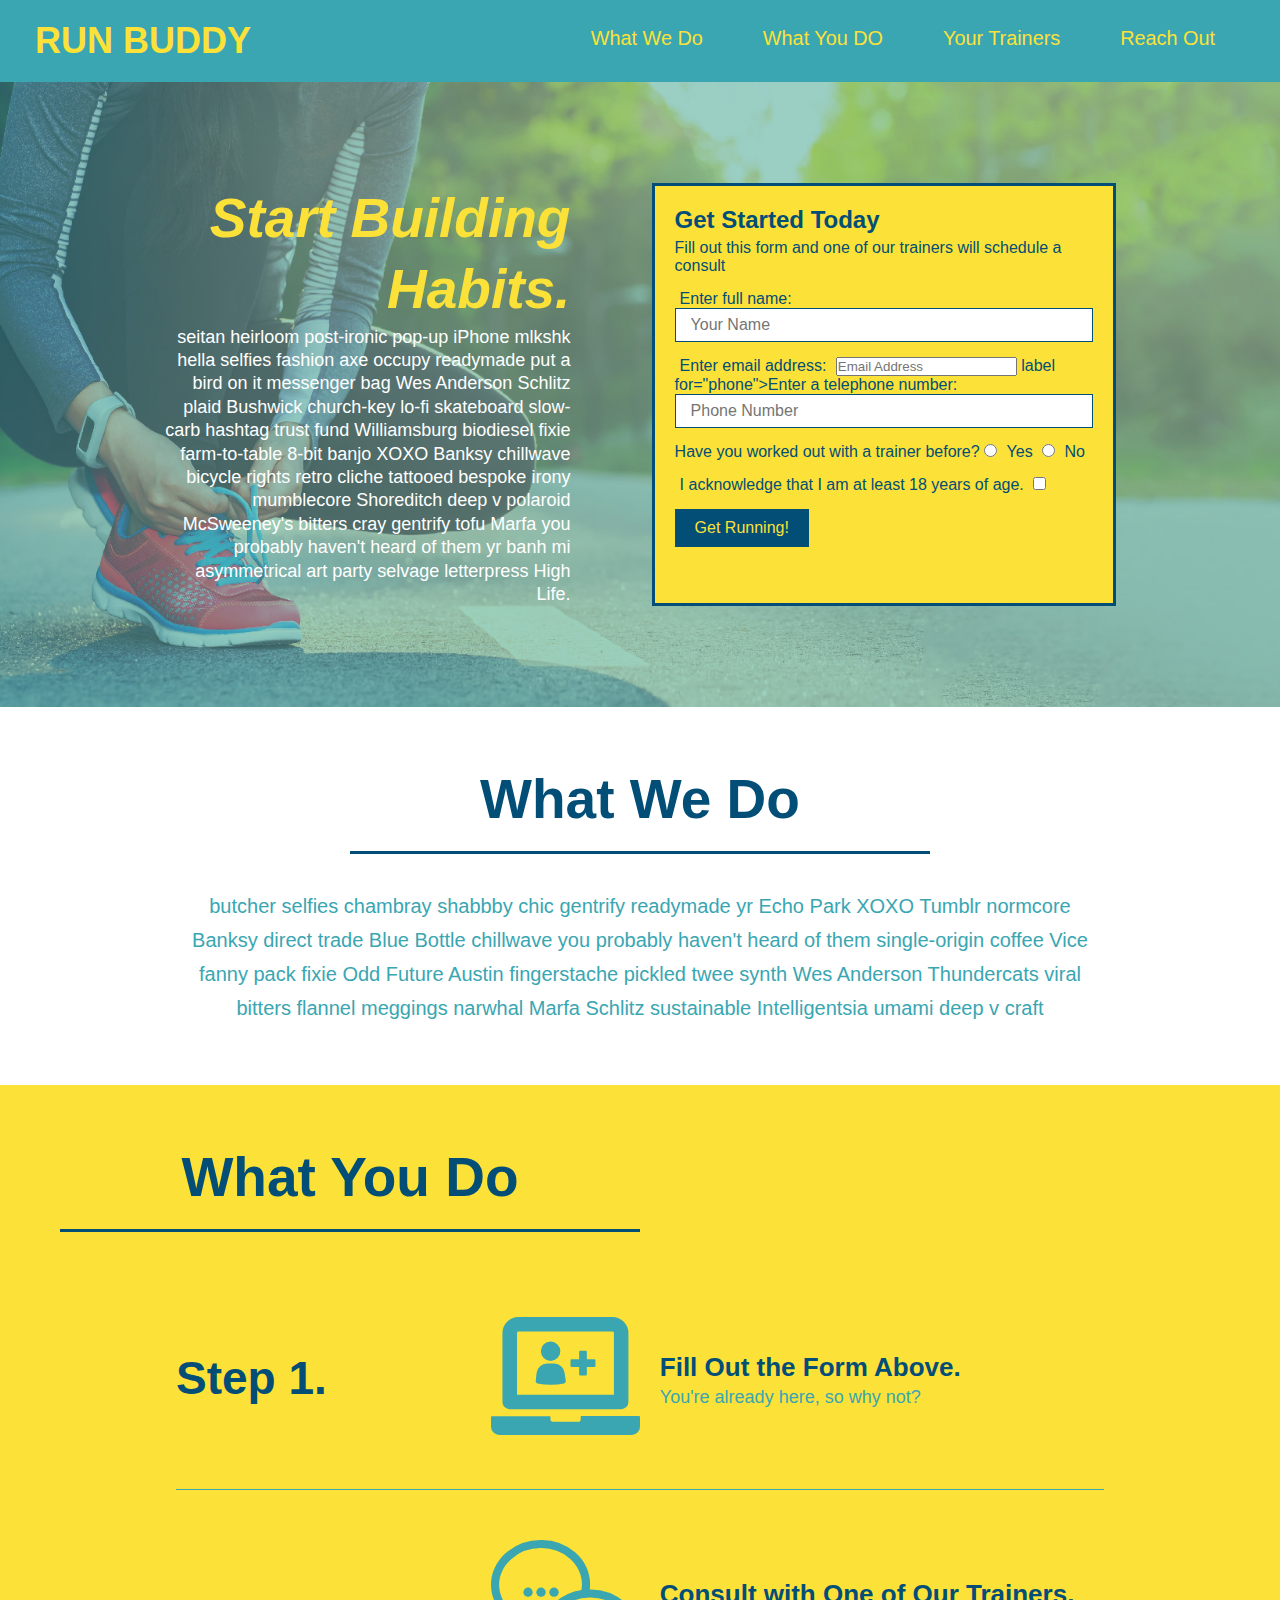
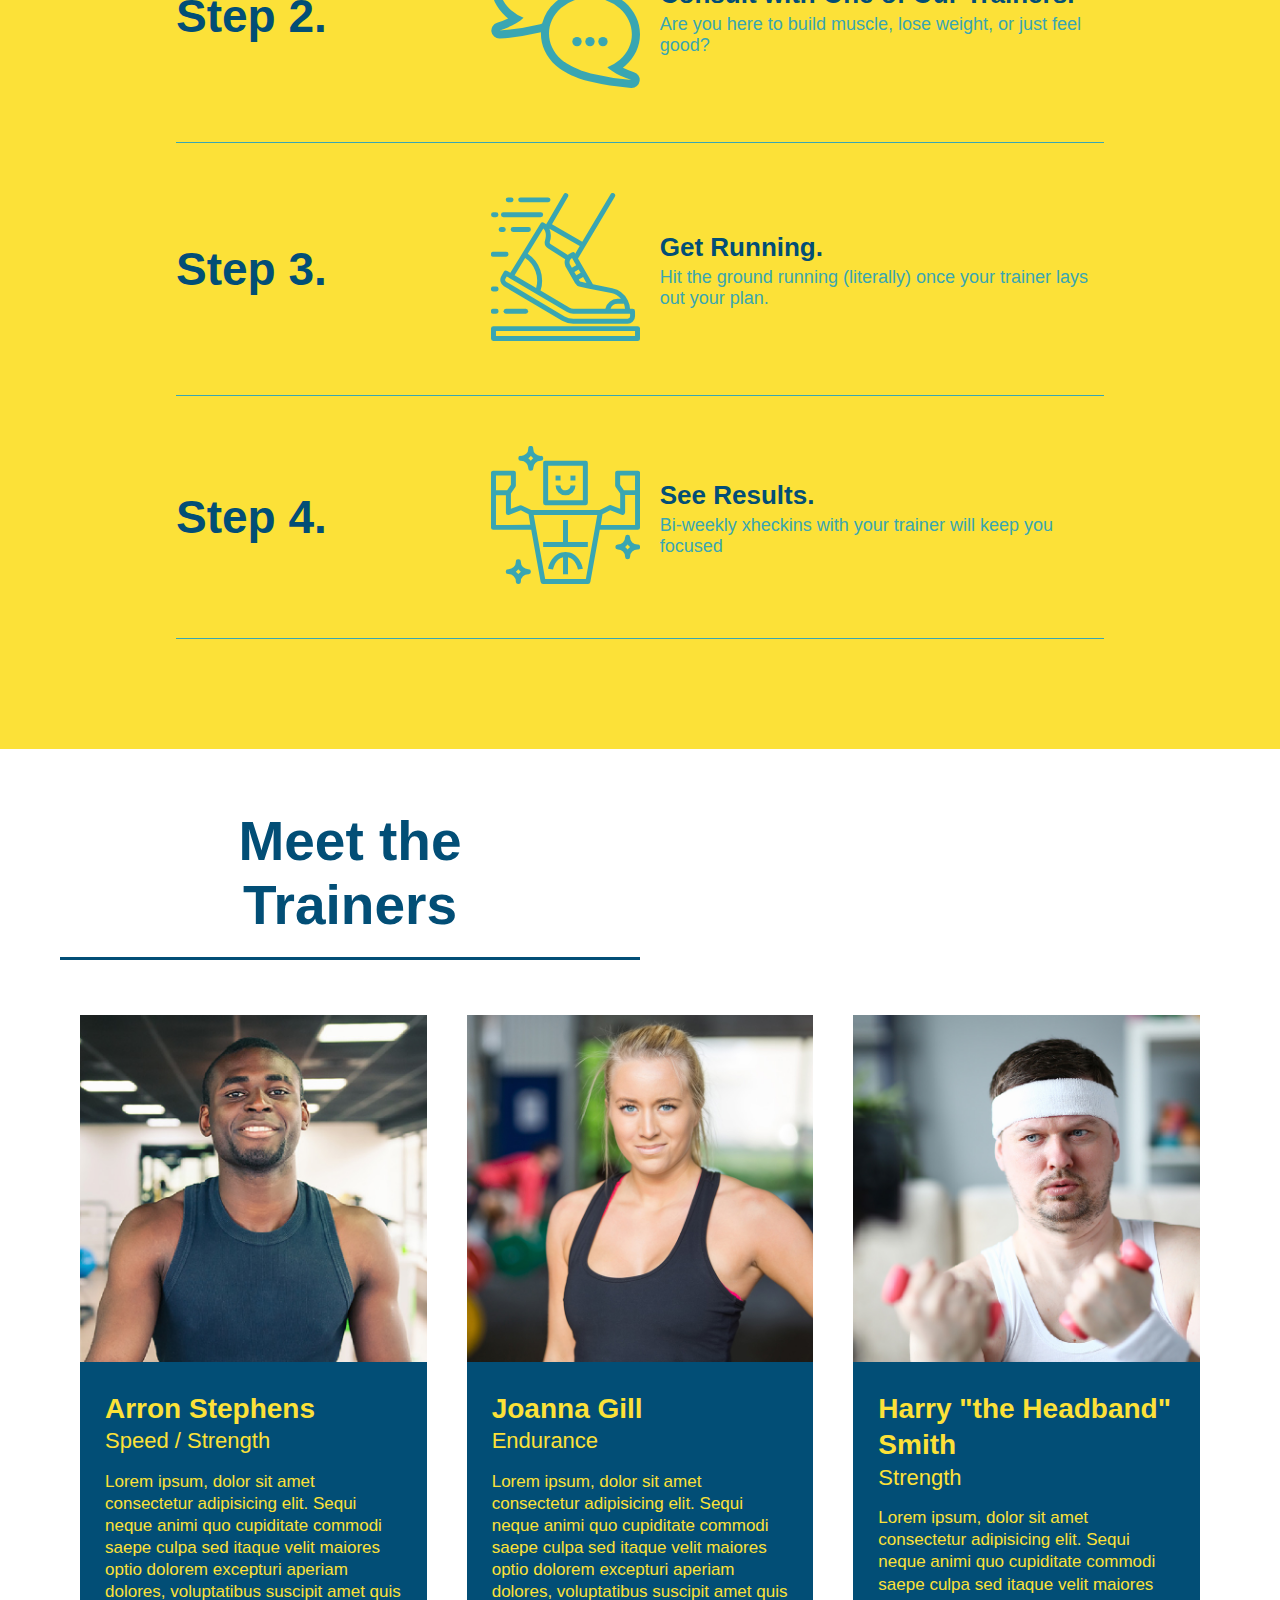
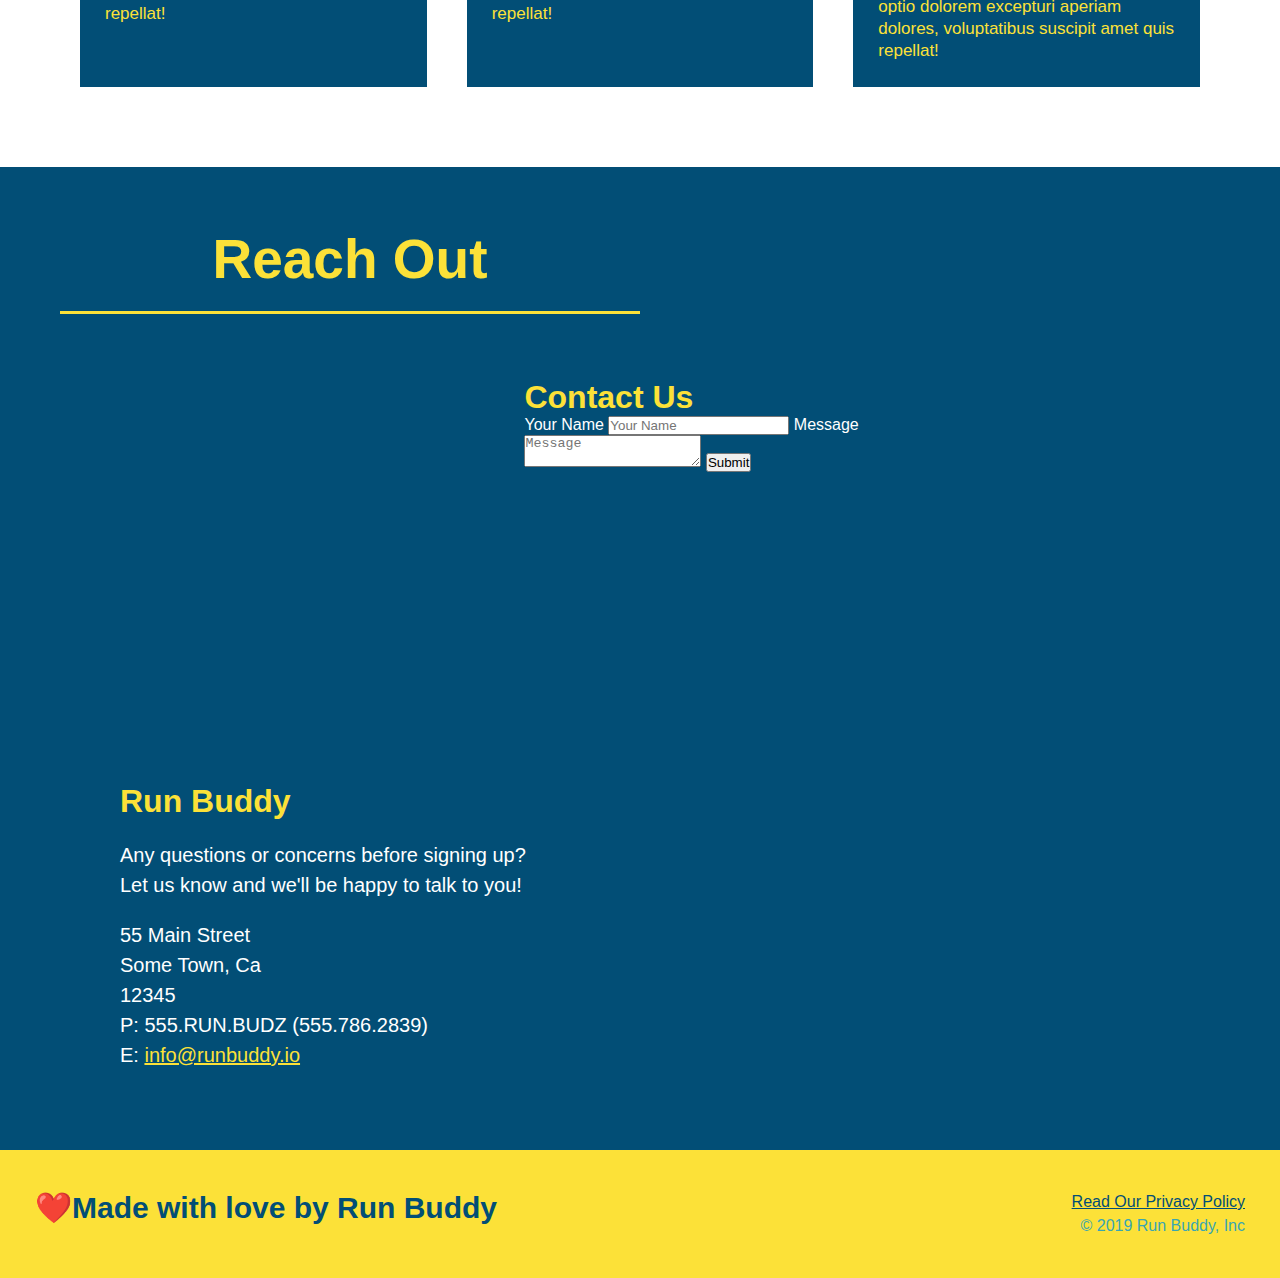
<file: index.html>
<!DOCTYPE html>
<html lang="en">
    <head>
        <meta charset="UTF-8"/>
        <title>Run Buddy</title>
        <link rel="stylesheet" href="./assets/css/style.css" />
    </head>

    <body>
        <header>
        <!--navigation -->
          <h1>
             <a href="/">RUN BUDDY
              </a>
           </h1>
        <nav>
    <!--Unordered list element-->
    <ul>
        <!--List item element-->
        <li>
            <!--Anchor element-->
            <a href="#what-we-do">What We Do</a>
        </li>
        <li>
            <a href="#what-you-do">What You DO</a>
        </li>
        <li>
            <a href="#your-trainer">Your Trainers</a>
        </li>
        <li>
            <a href="#reach-out">Reach Out</a>
        </li>
    </ul>
        </nav>
    </header>
        <!--hero/jumbotron -->
        <section class="hero">
            <div class="hero-cta">
                <h2>Start Building Habits.</h2>
                <p>
                  seitan heirloom post-ironic pop-up iPhone mlkshk hella selfies fashion axe occupy readymade put a bird on it messenger bag Wes Anderson Schlitz plaid Bushwick church-key lo-fi skateboard slow-carb hashtag trust fund Williamsburg biodiesel fixie farm-to-table 8-bit banjo XOXO Banksy chillwave bicycle rights retro cliche tattooed bespoke irony mumblecore Shoreditch deep v polaroid McSweeney's bitters cray gentrify tofu Marfa you probably haven't heard of them yr banh mi asymmetrical art party selvage letterpress High Life.
                </p>
              </div>
            <div class="hero-form">
                <h3>Get Started Today</h3>
                <p>Fill out this form and one of our trainers will schedule a consult</p>
            <!--Add form element-->
            <form>
                <label for="name"> Enter full name:</label>
                <input type="text" placeholder="Your Name" name="name" id="name" class="form-input"/>
                <label for="email">Enter email address:</label>
                <input type="text" placeholder="Email Address" name="email" id="email" class="form"/>
                 label for="phone">Enter a telephone number:</label>
                <input type="text" placeholder="Phone Number" name="phone" id="phone" class="form-input"/>
                <p>
                    Have you worked out with a trainer before?
                    <input type="radio" name="trainer-confirm" id="trainer-yes" />
                    <label for="trainer-yes">Yes</label>
                    <input type="radio" name="trainer-confirm" id="trainer-no" />
                    <label for="trainer-no">No</label>
                </p>
                <p>
                    <label for="checkbox">
                     I acknowledge that I am at least 18 years of age.
                    </label>
                    <input type="checkbox" name="age-confirm" id="checkbox"/>
                </p>
                <button type="submit">
                    Get Running!
                </button>
            </form>    
            </div>
        </section>
        <!--end hero-->

        <!--"what we do"section-->
        <section id="what-we-do" class="intro"> 
          <div class="flex-row">
            <h2 class="section-title primary-border">
                What We Do
            </h2>
          </div>
          <div class="flex-row" > 
            <p>
                butcher selfies chambray shabbby chic gentrify readymade yr Echo Park XOXO Tumblr normcore Banksy direct trade Blue Bottle chillwave you probably haven't heard of them single-origin coffee Vice fanny pack fixie Odd Future Austin fingerstache pickled twee synth Wes Anderson Thundercats viral bitters flannel meggings narwhal Marfa Schlitz sustainable Intelligentsia umami deep v craft
            </p>
            </div>
        </section>

        <!--"what you do"section-->
        <section id="what-you-do" class="steps">
            <h2 class="section-title secondary-border">What You Do</h2>
            <div>
                <!-- insert this img element -->
            <div class="step">
                <h3>Step 1.</h3>
               <div class="step-img">
                 <img src="./assets/images/step-1.svg" alt="" />
              </div>
              <div class="step-text">
                <h4><span>Fill Out the Form Above.</span></h4>
                <p>You're already here, so why not?</p>
              </div>
            </div>
           </div>

            <div>
                <div class="step">
                    <h3>Step 2.</h3>
                   <div class="step-img">
                <img src="./assets/images/step-2.svg" alt="" />
                    </div> 
                    <div class="step-text"> 
                   <h4><span>Consult with One of Our Trainers.</span></h4>
                <p>Are you here to build muscle, lose weight, or just feel good?</p>
                    </div>
                </div>
            </div>

            <div>
                <div class="step">
                    <h3>Step 3.</h3>
                    <div class="step-img">
                <img src="./assets/images/step-3.svg" alt="" />
                    </div>
                    <div class="step-text">
                <h4><span>Get Running.</span></h4>
                <p>Hit the ground running (literally) once your trainer lays out your plan.</p>
                    </div>
                </div>
            </div>
        
            <div>
                <div class="step">
                    <h3>Step 4.</h3>
                    <div class="step-img">
                <img src="./assets/images/step-4.svg" alt="" />
                    </div>
                    <div class="step-text">
                <h4><span>See Results.</span></h4>
                <p>Bi-weekly xheckins with your trainer will keep you focused</p>
                    </div>
                </div>
            </div>
        </section>

        <!--"meet the trainers"section-->
        <section id="your-trainers">
            <h2 class="section-title primary-border">
                Meet the Trainers
            </h2>
        <div class="trainers">
            <article class="trainer">
                <img src="./assets/images/trainer-1.jpg" alt="Arron Stephens in his workout clothes, ready to pump iron" />
                <div class="trainer-bio ">
                  <h3 class="trainer-name">Arron Stephens</h3>
                  <h4 class="trainer-role">Speed / Strength</h4>
                  <p>
                    Lorem ipsum, dolor sit amet consectetur adipisicing elit. Sequi neque animi quo cupiditate commodi saepe culpa sed
                    itaque velit maiores optio dolorem excepturi aperiam dolores, voluptatibus suscipit amet quis repellat!
                  </p>
                </div>
              </article>  

        <!-- second trainer bio -->
              <article class="trainer">
                <img src="./assets/images/trainer-2.jpg" alt="Joanna Gill cooling off after a workout" />
                 <div class="trainer-bio">
                   <h3 class="trainer-name">Joanna Gill</h3>
                   <h4 class="trainer-role">Endurance</h4>
                    <p>
                       Lorem ipsum, dolor sit amet consectetur adipisicing elit. Sequi neque animi quo cupiditate commodi saepe culpa sed
                        itaque velit maiores optio dolorem excepturi aperiam dolores, voluptatibus suscipit amet quis repellat!
                    </p>
                </div>
              </article>  
        <!-- third trainer bio -->
              <article class="trainer">
                <img src="./assets/images/trainer-3.jpg" alt="Harry Smith wearing a headband and lifting comically small pink weights" />
                <div class="trainer-bio">
                  <h3 class="trainer-name">Harry "the Headband" Smith</h3>
                  <h4 class="trainer-role">Strength</h4>
                  <p>
                     Lorem ipsum, dolor sit amet consectetur adipisicing elit. Sequi neque animi quo cupiditate commodi saepe culpa sed
                     itaque velit maiores optio dolorem excepturi aperiam dolores, voluptatibus suscipit amet quis repellat!
                 </p>
               </div>
              </article>
        </div>
        </section>

        <!--"reach out"section-->
        <section id="reach-out" class="contact">
          <h2 class="section-title secondary-border">Reach Out</h2>
            <div class="contact-info">
                <iframe src="https://www.google.com/maps/embed?pb=!1m18!1m12!1m3!1d3147.1079747227936!2d-120.42364418397035!3d37.92790791110593!2m3!1f0!2f0!3f0!3m2!1i1024!2i768!4f13.1!3m3!1m2!1s0x8090c49129b6ac57%3A0xb56c7eb95a2cd8bd!2sMain%20St%2C%20California%2095327!5e0!3m2!1sen!2sus!4v1616426329495!5m2!1sen!2sus" 
                style="border:0;" 
                allowfullscreen="" 
                loading="lazy">
                </iframe>
                <div class="contact-form">
                    <h3>Contact Us</h3>
                    <form>
                       <label for="contact-name">Your Name</label>
                       <input type="text" id="contact-name" placeholder="Your Name" />
                  
                       <label for="contact-message">Message</label>
                       <textarea id="contact-message" placeholder="Message"></textarea>
                  
                       <button type="submit">Submit</button>
                      </form>
                  </div>
              <div>
                <h3>Run Buddy</h3>
                <p>
                  Any questions or concerns before signing up?
                  <br />
                  Let us know and we'll be happy to talk to you!
                </p>
                <address>
                    55 Main Street <br/>
                    Some Town, Ca <br/>
                    12345<br />
                    P: 555.RUN.BUDZ (555.786.2839)<br/>
                    E: <a href="mailto:info@runbuddy.io">info@runbuddy.io</a>
                  </address>
              </div>
            </div>
        </section>
        <!--footer-->
        <footer>
            <h2>❤️Made with love by Run Buddy</h2>
        <div>
            <a href="./rivacy-policy.html">Read Our Privacy Policy</a><br />
            &copy; 2019 Run Buddy, Inc
        </div>       
        </footer>
    </body>
</html>
</file>
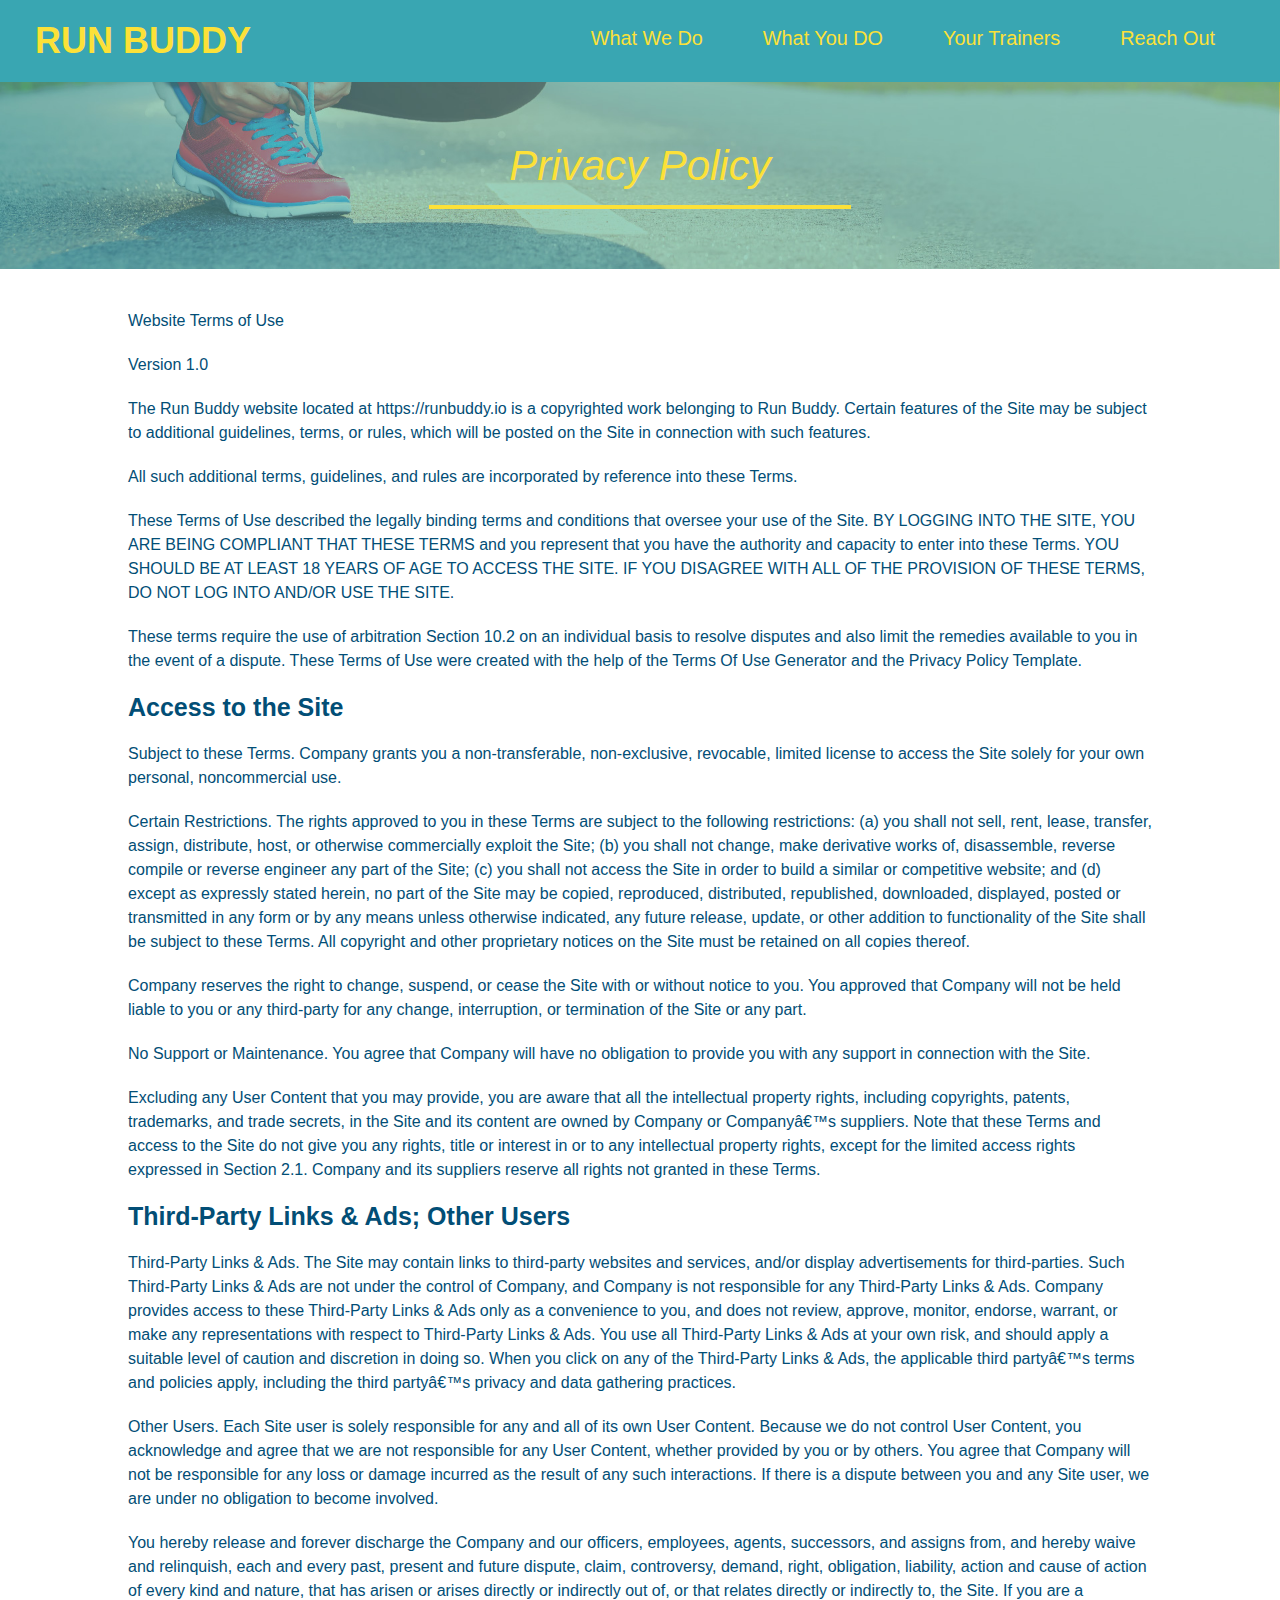
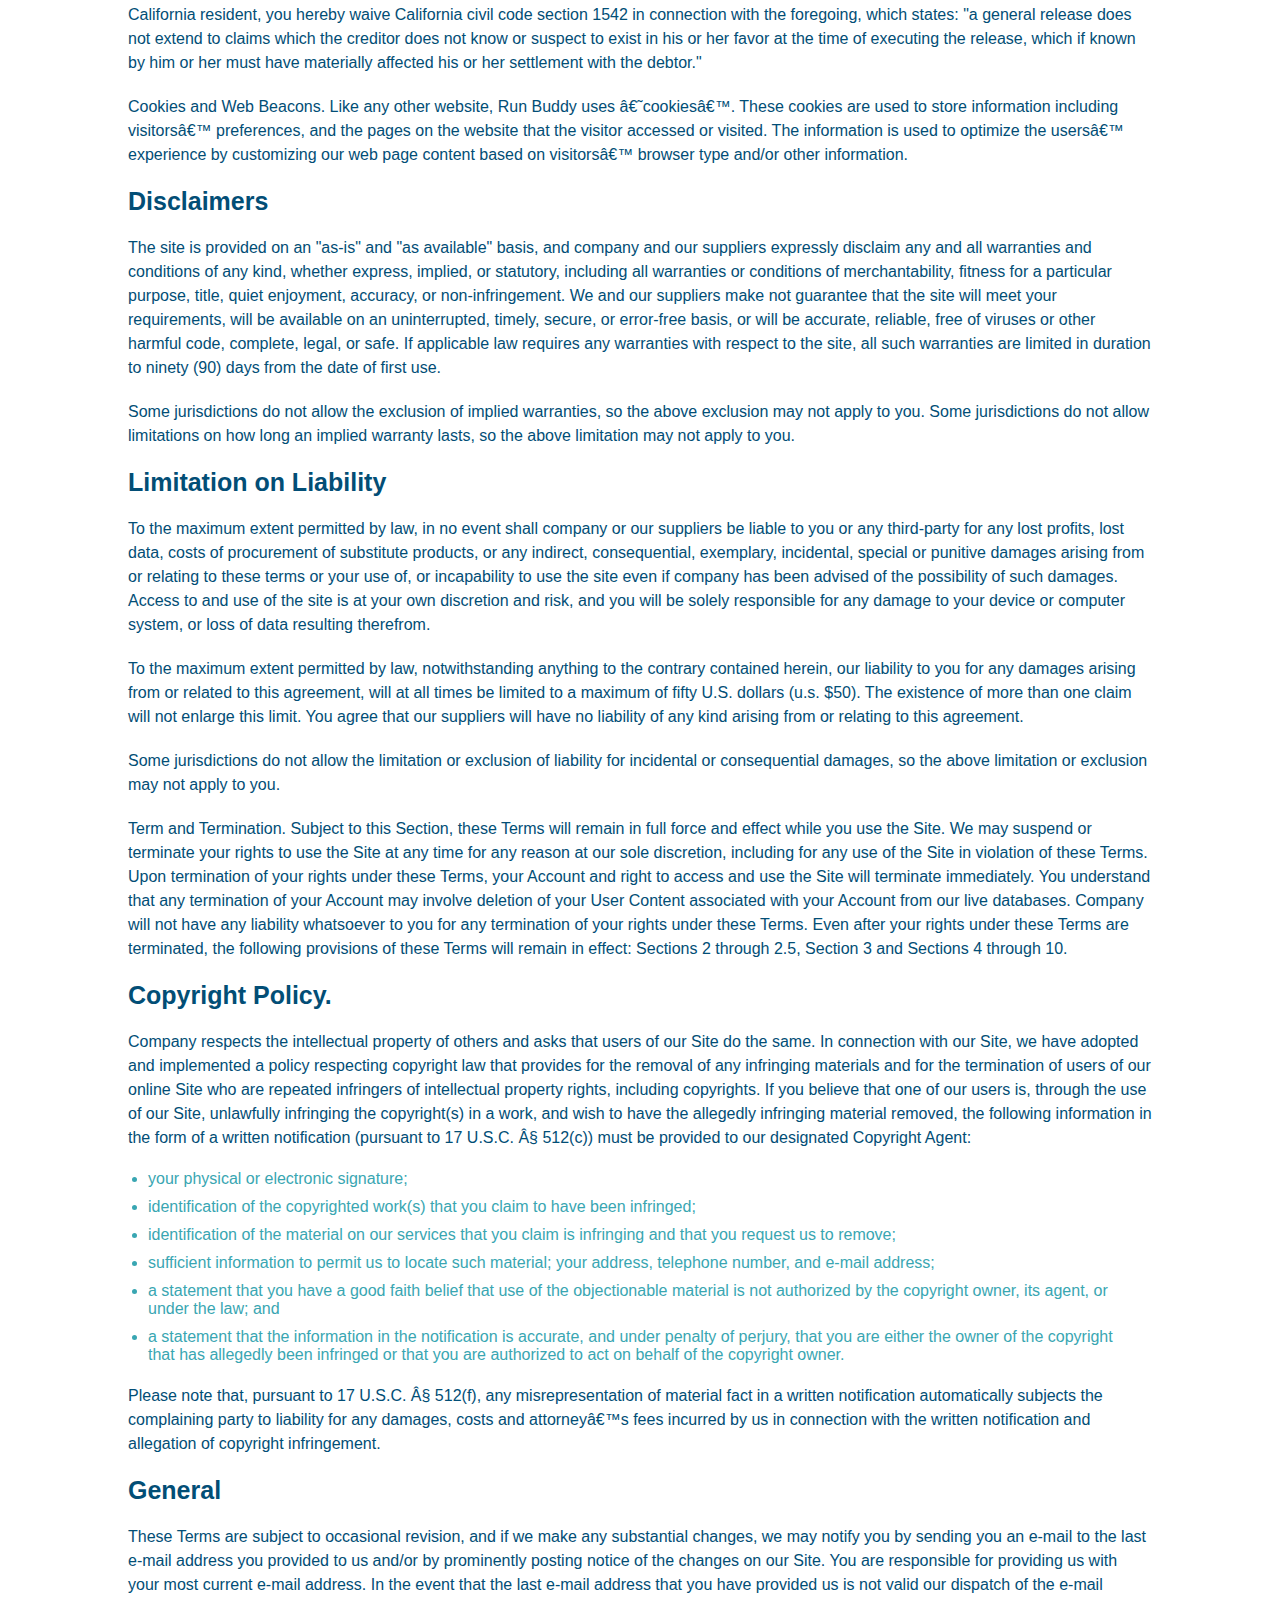
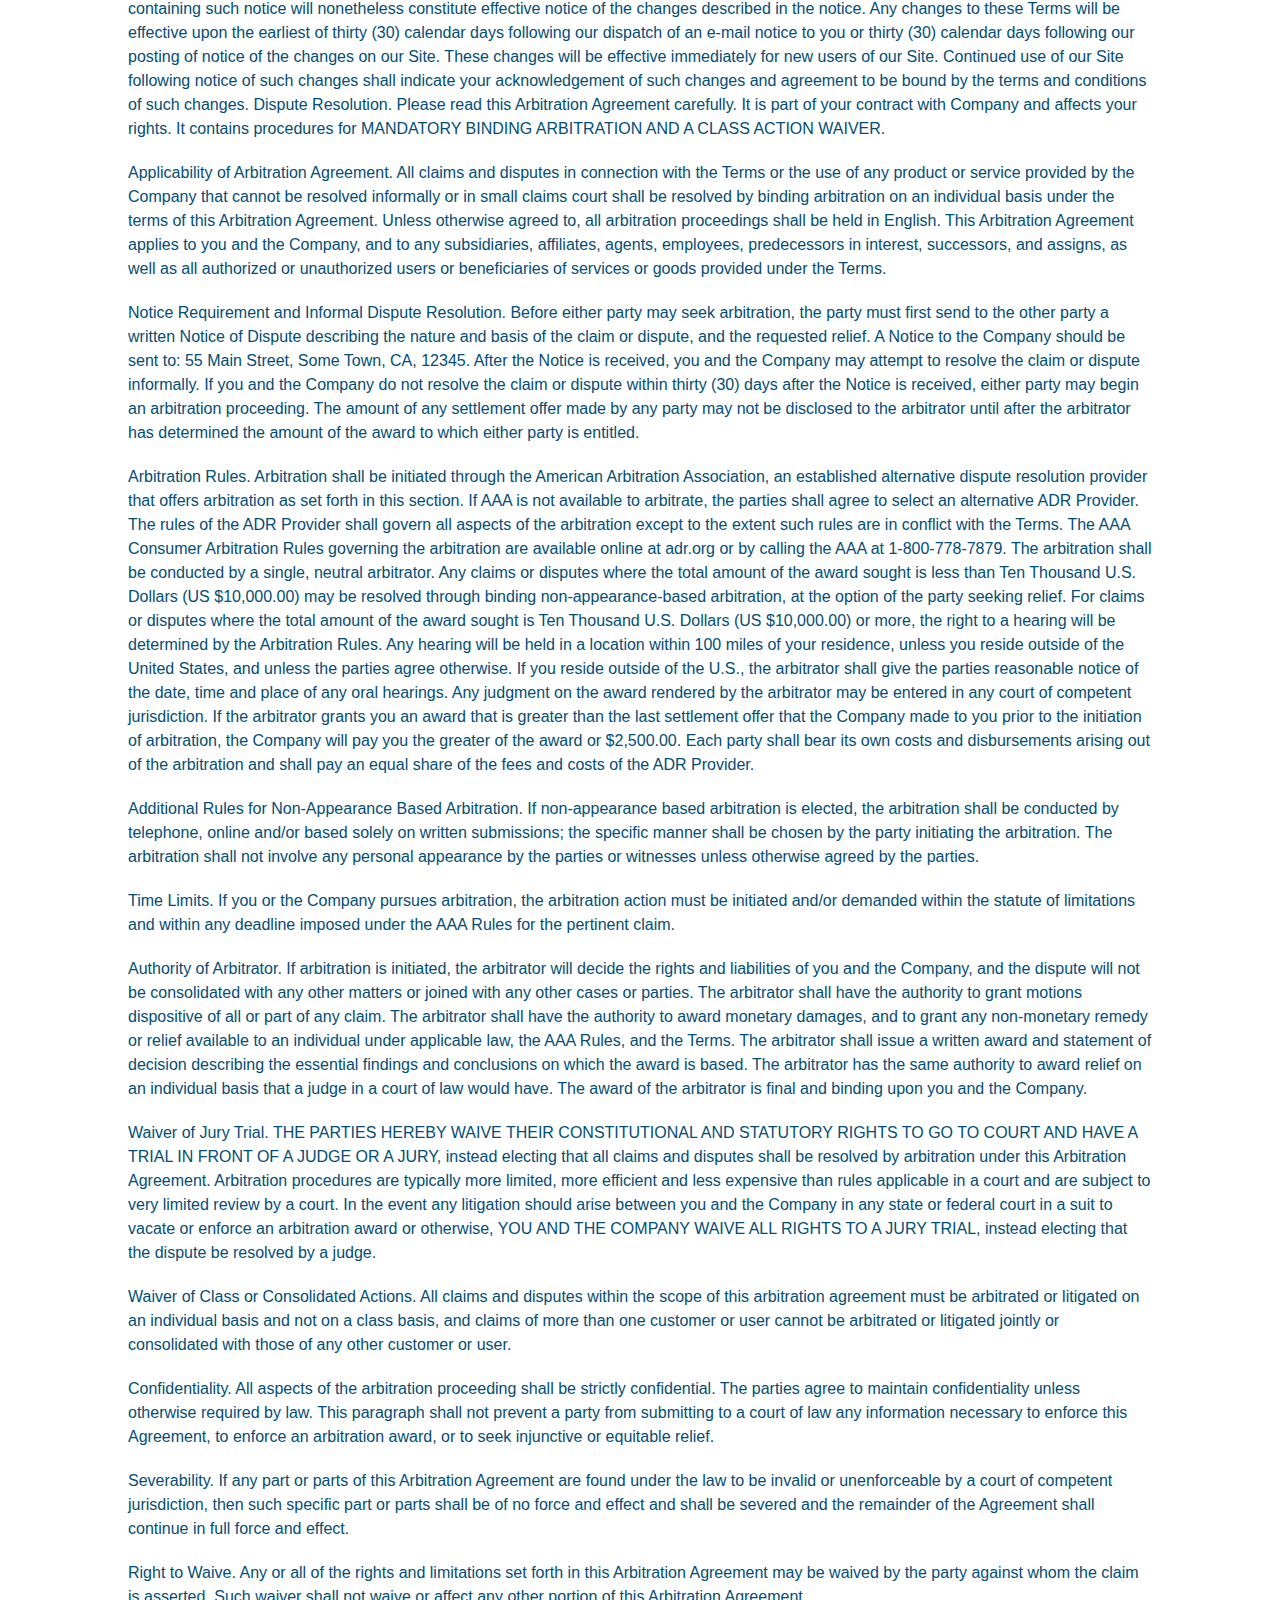
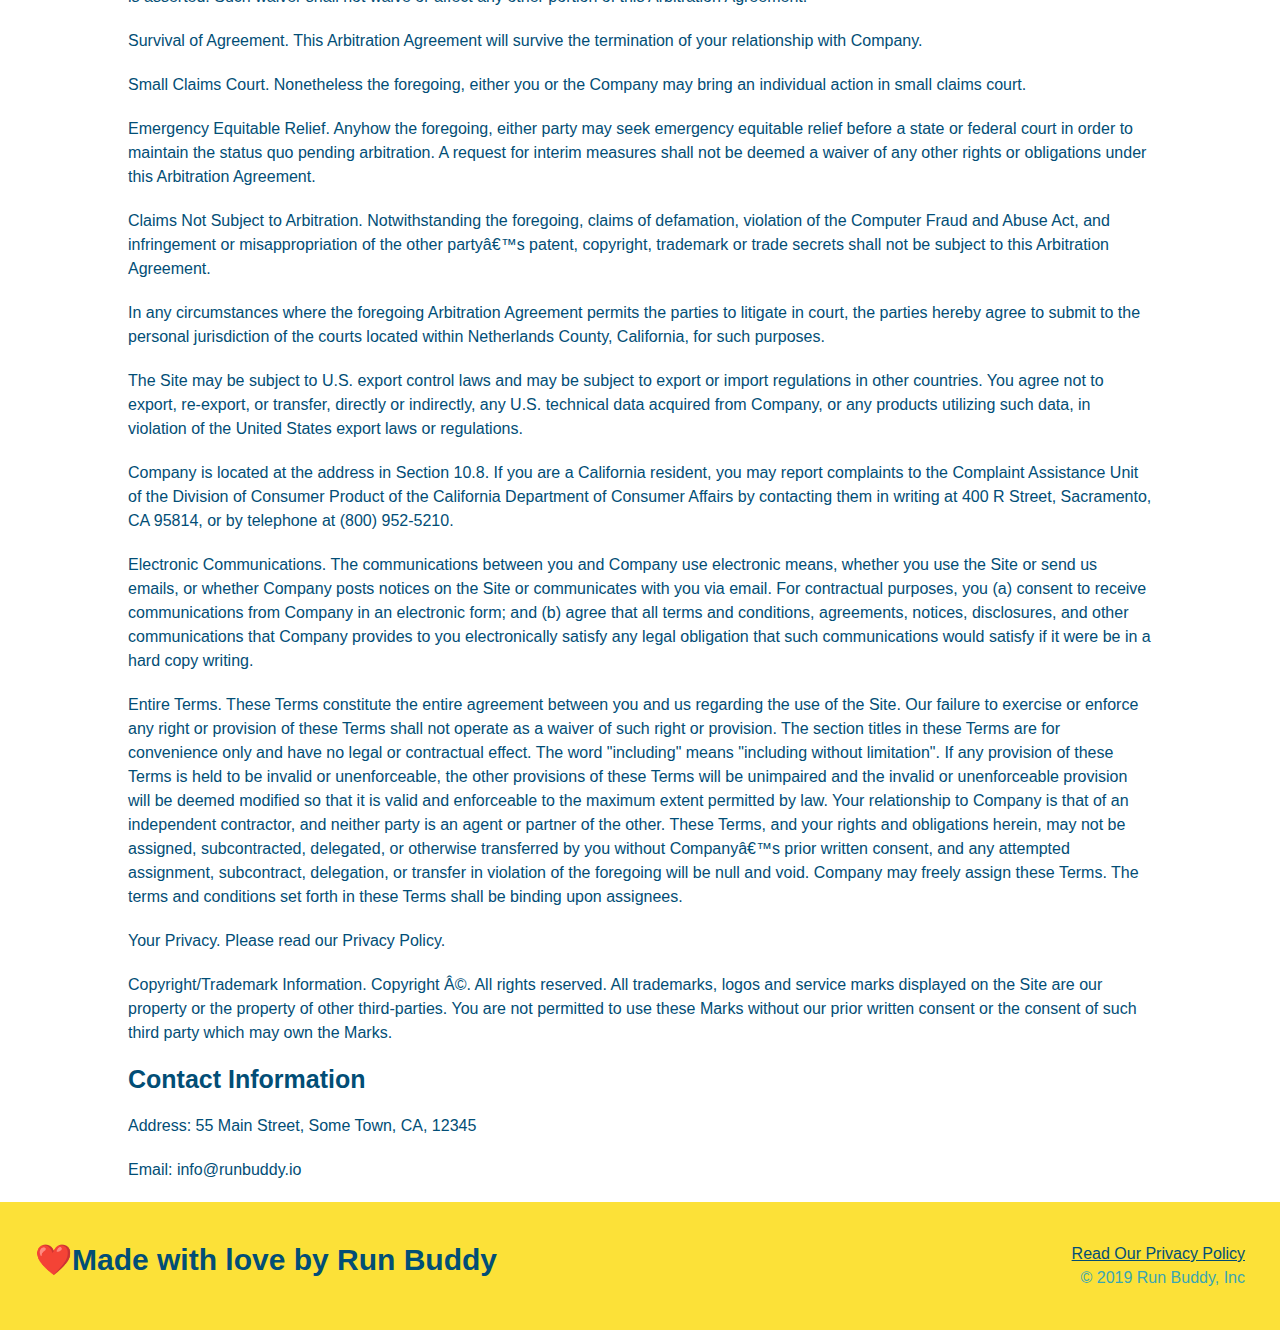
<file: privacy-policy.html>
<!DOCTYPE html>
<html lang="en">
  <head>
    <meta charset="UTF-8" />
    <title>Privacy Policy - Run Buddy</title>
    <link rel="stylesheet" href="./assets/css/style.css" />
    <link rel="stylesheet" href="./assets/css/secondary-styles.css" />
  </head>
  <body>
    <header>
        <!--navigation -->
          <h1>
             <a href="/">RUN BUDDY
              </a>
           </h1>
           <nav>
            <!--Unordered list element-->
            <ul>
                <!--List item element-->
                <li>
                    <!--Anchor element-->
                    <a href="./index.html#what-we-do">What We Do</a>
                </li>
                <li>
                    <a href="./index.html#what-you-do">What You DO</a>
                </li>
                <li>
                    <a href="./index.html#your-trainer">Your Trainers</a>
                </li>
                <li>
                    <a href="./index.html#reach-out">Reach Out</a>
                </li>
            </ul>
                </nav>
            </header>
            <section class="hero">
                <h2 class="page-title">
                    Privacy Policy
                </h2>
            </section>

        <article class="secondary-content">
            <p>
                Website Terms of Use
              </p>
        
              <p>
                Version 1.0
              </p>
        
              <p>
                The Run Buddy website located at https://runbuddy.io is a copyrighted work belonging to Run Buddy. Certain
                features of the Site may be subject to additional guidelines, terms, or rules, which will be posted on the Site
                in connection with such features.
              </p>
        
              <p>
                All such additional terms, guidelines, and rules are incorporated by reference into these Terms.
              </p>
        
              <p>
                These Terms of Use described the legally binding terms and conditions that oversee your use of the Site. BY
                LOGGING INTO THE SITE, YOU ARE BEING COMPLIANT THAT THESE TERMS and you represent that you have the authority
                and capacity to enter into these Terms. YOU SHOULD BE AT LEAST 18 YEARS OF AGE TO ACCESS THE SITE. IF YOU
                DISAGREE WITH ALL OF THE PROVISION OF THESE TERMS, DO NOT LOG INTO AND/OR USE THE SITE.
              </p>
        
              <p>
                These terms require the use of arbitration Section 10.2 on an individual basis to resolve disputes and also
                limit the remedies available to you in the event of a dispute. These Terms of Use were created with the help of
                the Terms Of Use Generator and the Privacy Policy Template.
              </p>
        
              <h3>
                Access to the Site
              </h3>
        
              <p>
                Subject to these Terms. Company grants you a non-transferable, non-exclusive, revocable, limited license to
                access the Site solely for your own personal, noncommercial use.
              </p>
        
              <p>
                Certain Restrictions. The rights approved to you in these Terms are subject to the following restrictions: (a)
                you shall not sell, rent, lease, transfer, assign, distribute, host, or otherwise commercially exploit the Site;
                (b) you shall not change, make derivative works of, disassemble, reverse compile or reverse engineer any part of
                the Site; (c) you shall not access the Site in order to build a similar or competitive website; and (d) except
                as expressly stated herein, no part of the Site may be copied, reproduced, distributed, republished, downloaded,
                displayed, posted or transmitted in any form or by any means unless otherwise indicated, any future release,
                update, or other addition to functionality of the Site shall be subject to these Terms. All copyright and other
                proprietary notices on the Site must be retained on all copies thereof.
              </p>
        
              <p>
                Company reserves the right to change, suspend, or cease the Site with or without notice to you. You approved
                that Company will not be held liable to you or any third-party for any change, interruption, or termination of
                the Site or any part.
              </p>
        
              <p>
                No Support or Maintenance. You agree that Company will have no obligation to provide you with any support in
                connection with the Site.
              </p>
        
              <p>
                Excluding any User Content that you may provide, you are aware that all the intellectual property rights,
                including copyrights, patents, trademarks, and trade secrets, in the Site and its content are owned by Company
                or Companyâ€™s suppliers. Note that these Terms and access to the Site do not give you any rights, title or
                interest in or to any intellectual property rights, except for the limited access rights expressed in Section
                2.1. Company and its suppliers reserve all rights not granted in these Terms.
              </p>
        
              <h3>
                Third-Party Links & Ads; Other Users
              </h3>
        
              <p>
                Third-Party Links & Ads. The Site may contain links to third-party websites and services, and/or display
                advertisements for third-parties. Such Third-Party Links & Ads are not under the control of Company, and Company
                is not responsible for any Third-Party Links & Ads. Company provides access to these Third-Party Links & Ads
                only as a convenience to you, and does not review, approve, monitor, endorse, warrant, or make any
                representations with respect to Third-Party Links & Ads. You use all Third-Party Links & Ads at your own risk,
                and should apply a suitable level of caution and discretion in doing so. When you click on any of the
                Third-Party Links & Ads, the applicable third partyâ€™s terms and policies apply, including the third partyâ€™s
                privacy and data gathering practices.
              </p>
        
              <p>
                Other Users. Each Site user is solely responsible for any and all of its own User Content. Because we do not
                control User Content, you acknowledge and agree that we are not responsible for any User Content, whether
                provided by you or by others. You agree that Company will not be responsible for any loss or damage incurred as
                the result of any such interactions. If there is a dispute between you and any Site user, we are under no
                obligation to become involved.
              </p>
        
              <p>
                You hereby release and forever discharge the Company and our officers, employees, agents, successors, and
                assigns from, and hereby waive and relinquish, each and every past, present and future dispute, claim,
                controversy, demand, right, obligation, liability, action and cause of action of every kind and nature, that has
                arisen or arises directly or indirectly out of, or that relates directly or indirectly to, the Site. If you are
                a California resident, you hereby waive California civil code section 1542 in connection with the foregoing,
                which states: "a general release does not extend to claims which the creditor does not know or suspect to exist
                in his or her favor at the time of executing the release, which if known by him or her must have materially
                affected his or her settlement with the debtor."
              </p>
        
              <p>
                Cookies and Web Beacons. Like any other website, Run Buddy uses â€˜cookiesâ€™. These cookies are used to store
                information including visitorsâ€™ preferences, and the pages on the website that the visitor accessed or visited.
                The information is used to optimize the usersâ€™ experience by customizing our web page content based on visitorsâ€™
                browser type and/or other information.
              </p>
        
              <h3>
                Disclaimers
              </h3>
        
              <p>
                The site is provided on an "as-is" and "as available" basis, and company and our suppliers expressly disclaim
                any and all warranties and conditions of any kind, whether express, implied, or statutory, including all
                warranties or conditions of merchantability, fitness for a particular purpose, title, quiet enjoyment, accuracy,
                or non-infringement. We and our suppliers make not guarantee that the site will meet your requirements, will be
                available on an uninterrupted, timely, secure, or error-free basis, or will be accurate, reliable, free of
                viruses or other harmful code, complete, legal, or safe. If applicable law requires any warranties with respect
                to the site, all such warranties are limited in duration to ninety (90) days from the date of first use.
              </p>
        
              <p>
                Some jurisdictions do not allow the exclusion of implied warranties, so the above exclusion may not apply to
                you. Some jurisdictions do not allow limitations on how long an implied warranty lasts, so the above limitation
                may not apply to you.
              </p>
        
              <h3>
                Limitation on Liability
              </h3>
        
              <p>
                To the maximum extent permitted by law, in no event shall company or our suppliers be liable to you or any
                third-party for any lost profits, lost data, costs of procurement of substitute products, or any indirect,
                consequential, exemplary, incidental, special or punitive damages arising from or relating to these terms or
                your use of, or incapability to use the site even if company has been advised of the possibility of such
                damages. Access to and use of the site is at your own discretion and risk, and you will be solely responsible
                for any damage to your device or computer system, or loss of data resulting therefrom.
              </p>
        
              <p>
                To the maximum extent permitted by law, notwithstanding anything to the contrary contained herein, our liability
                to you for any damages arising from or related to this agreement, will at all times be limited to a maximum of
                fifty U.S. dollars (u.s. $50). The existence of more than one claim will not enlarge this limit. You agree that
                our suppliers will have no liability of any kind arising from or relating to this agreement.
              </p>
        
              <p>
                Some jurisdictions do not allow the limitation or exclusion of liability for incidental or consequential
                damages, so the above limitation or exclusion may not apply to you.
              </p>
        
              <p>
                Term and Termination. Subject to this Section, these Terms will remain in full force and effect while you use
                the Site. We may suspend or terminate your rights to use the Site at any time for any reason at our sole
                discretion, including for any use of the Site in violation of these Terms. Upon termination of your rights under
                these Terms, your Account and right to access and use the Site will terminate immediately. You understand that
                any termination of your Account may involve deletion of your User Content associated with your Account from our
                live databases. Company will not have any liability whatsoever to you for any termination of your rights under
                these Terms. Even after your rights under these Terms are terminated, the following provisions of these Terms
                will remain in effect: Sections 2 through 2.5, Section 3 and Sections 4 through 10.
              </p>
        
              <h3>
                Copyright Policy.
              </h3>
        
              <p>
                Company respects the intellectual property of others and asks that users of our Site do the same. In connection
                with our Site, we have adopted and implemented a policy respecting copyright law that provides for the removal
                of any infringing materials and for the termination of users of our online Site who are repeated infringers of
                intellectual property rights, including copyrights. If you believe that one of our users is, through the use of
                our Site, unlawfully infringing the copyright(s) in a work, and wish to have the allegedly infringing material
                removed, the following information in the form of a written notification (pursuant to 17 U.S.C. Â§ 512(c)) must
                be provided to our designated Copyright Agent:
              </p>
        
              <ul>
                <li>
                  your physical or electronic signature;
                </li>
                <li>
                  identification of the copyrighted work(s) that you claim to have been infringed;
                </li>
                <li>
                  identification of the material on our services that you claim is infringing and that you request us to remove;
                </li>
                <li>
                  sufficient information to permit us to locate such material; your address, telephone number, and e-mail
                  address;
                </li>
                <li>
                  a statement that you have a good faith belief that use of the objectionable material is not authorized by the
                  copyright owner, its agent, or under the law; and
                </li>
                <li>
                  a statement that the information in the notification is accurate, and under penalty of perjury, that you are
                  either the owner of the copyright that has allegedly been infringed or that you are authorized to act on
                  behalf of the copyright owner.
                </li>
              </ul>
        
              <p>
                Please note that, pursuant to 17 U.S.C. Â§ 512(f), any misrepresentation of material fact in a written
                notification automatically subjects the complaining party to liability for any damages, costs and attorneyâ€™s
                fees incurred by us in connection with the written notification and allegation of copyright infringement.
              </p>
        
              <h3>
                General
              </h3>
        
              <p>
                These Terms are subject to occasional revision, and if we make any substantial changes, we may notify you by
                sending you an e-mail to the last e-mail address you provided to us and/or by prominently posting notice of the
                changes on our Site. You are responsible for providing us with your most current e-mail address. In the event
                that the last e-mail address that you have provided us is not valid our dispatch of the e-mail containing such
                notice will nonetheless constitute effective notice of the changes described in the notice. Any changes to these
                Terms will be effective upon the earliest of thirty (30) calendar days following our dispatch of an e-mail
                notice to you or thirty (30) calendar days following our posting of notice of the changes on our Site. These
                changes will be effective immediately for new users of our Site. Continued use of our Site following notice of
                such changes shall indicate your acknowledgement of such changes and agreement to be bound by the terms and
                conditions of such changes. Dispute Resolution. Please read this Arbitration Agreement carefully. It is part of
                your contract with Company and affects your rights. It contains procedures for MANDATORY BINDING ARBITRATION AND
                A CLASS ACTION WAIVER.
              </p>
        
              <p>
                Applicability of Arbitration Agreement. All claims and disputes in connection with the Terms or the use of any
                product or service provided by the Company that cannot be resolved informally or in small claims court shall be
                resolved by binding arbitration on an individual basis under the terms of this Arbitration Agreement. Unless
                otherwise agreed to, all arbitration proceedings shall be held in English. This Arbitration Agreement applies to
                you and the Company, and to any subsidiaries, affiliates, agents, employees, predecessors in interest,
                successors, and assigns, as well as all authorized or unauthorized users or beneficiaries of services or goods
                provided under the Terms.
              </p>
        
              <p>
                Notice Requirement and Informal Dispute Resolution. Before either party may seek arbitration, the party must
                first send to the other party a written Notice of Dispute describing the nature and basis of the claim or
                dispute, and the requested relief. A Notice to the Company should be sent to: 55 Main Street, Some Town, CA,
                12345. After the Notice is received, you and the Company may attempt to resolve the claim or dispute informally.
                If you and the Company do not resolve the claim or dispute within thirty (30) days after the Notice is received,
                either party may begin an arbitration proceeding. The amount of any settlement offer made by any party may not
                be disclosed to the arbitrator until after the arbitrator has determined the amount of the award to which either
                party is entitled.
              </p>
        
              <p>
                Arbitration Rules. Arbitration shall be initiated through the American Arbitration Association, an established
                alternative dispute resolution provider that offers arbitration as set forth in this section. If AAA is not
                available to arbitrate, the parties shall agree to select an alternative ADR Provider. The rules of the ADR
                Provider shall govern all aspects of the arbitration except to the extent such rules are in conflict with the
                Terms. The AAA Consumer Arbitration Rules governing the arbitration are available online at adr.org or by
                calling the AAA at 1-800-778-7879. The arbitration shall be conducted by a single, neutral arbitrator. Any
                claims or disputes where the total amount of the award sought is less than Ten Thousand U.S. Dollars (US
                $10,000.00) may be resolved through binding non-appearance-based arbitration, at the option of the party seeking
                relief. For claims or disputes where the total amount of the award sought is Ten Thousand U.S. Dollars (US
                $10,000.00) or more, the right to a hearing will be determined by the Arbitration Rules. Any hearing will be
                held in a location within 100 miles of your residence, unless you reside outside of the United States, and
                unless the parties agree otherwise. If you reside outside of the U.S., the arbitrator shall give the parties
                reasonable notice of the date, time and place of any oral hearings. Any judgment on the award rendered by the
                arbitrator may be entered in any court of competent jurisdiction. If the arbitrator grants you an award that is
                greater than the last settlement offer that the Company made to you prior to the initiation of arbitration, the
                Company will pay you the greater of the award or $2,500.00. Each party shall bear its own costs and
                disbursements arising out of the arbitration and shall pay an equal share of the fees and costs of the ADR
                Provider.
              </p>
        
              <p>
                Additional Rules for Non-Appearance Based Arbitration. If non-appearance based arbitration is elected, the
                arbitration shall be conducted by telephone, online and/or based solely on written submissions; the specific
                manner shall be chosen by the party initiating the arbitration. The arbitration shall not involve any personal
                appearance by the parties or witnesses unless otherwise agreed by the parties.
              </p>
        
              <p>
                Time Limits. If you or the Company pursues arbitration, the arbitration action must be initiated and/or demanded
                within the statute of limitations and within any deadline imposed under the AAA Rules for the pertinent claim.
              </p>
        
              <p>
                Authority of Arbitrator. If arbitration is initiated, the arbitrator will decide the rights and liabilities of
                you and the Company, and the dispute will not be consolidated with any other matters or joined with any other
                cases or parties. The arbitrator shall have the authority to grant motions dispositive of all or part of any
                claim. The arbitrator shall have the authority to award monetary damages, and to grant any non-monetary remedy
                or relief available to an individual under applicable law, the AAA Rules, and the Terms. The arbitrator shall
                issue a written award and statement of decision describing the essential findings and conclusions on which the
                award is based. The arbitrator has the same authority to award relief on an individual basis that a judge in a
                court of law would have. The award of the arbitrator is final and binding upon you and the Company.
              </p>
        
              <p>
                Waiver of Jury Trial. THE PARTIES HEREBY WAIVE THEIR CONSTITUTIONAL AND STATUTORY RIGHTS TO GO TO COURT AND HAVE
                A TRIAL IN FRONT OF A JUDGE OR A JURY, instead electing that all claims and disputes shall be resolved by
                arbitration under this Arbitration Agreement. Arbitration procedures are typically more limited, more efficient
                and less expensive than rules applicable in a court and are subject to very limited review by a court. In the
                event any litigation should arise between you and the Company in any state or federal court in a suit to vacate
                or enforce an arbitration award or otherwise, YOU AND THE COMPANY WAIVE ALL RIGHTS TO A JURY TRIAL, instead
                electing that the dispute be resolved by a judge.
              </p>
        
              <p>
                Waiver of Class or Consolidated Actions. All claims and disputes within the scope of this arbitration agreement
                must be arbitrated or litigated on an individual basis and not on a class basis, and claims of more than one
                customer or user cannot be arbitrated or litigated jointly or consolidated with those of any other customer or
                user.
              </p>
        
              <p>
                Confidentiality. All aspects of the arbitration proceeding shall be strictly confidential. The parties agree to
                maintain confidentiality unless otherwise required by law. This paragraph shall not prevent a party from
                submitting to a court of law any information necessary to enforce this Agreement, to enforce an arbitration
                award, or to seek injunctive or equitable relief.
              </p>
        
              <p>
                Severability. If any part or parts of this Arbitration Agreement are found under the law to be invalid or
                unenforceable by a court of competent jurisdiction, then such specific part or parts shall be of no force and
                effect and shall be severed and the remainder of the Agreement shall continue in full force and effect.
              </p>
        
              <p>
                Right to Waive. Any or all of the rights and limitations set forth in this Arbitration Agreement may be waived
                by the party against whom the claim is asserted. Such waiver shall not waive or affect any other portion of this
                Arbitration Agreement.
              </p>
        
              <p>
                Survival of Agreement. This Arbitration Agreement will survive the termination of your relationship with
                Company.
              </p>
        
              <p>
                Small Claims Court. Nonetheless the foregoing, either you or the Company may bring an individual action in small
                claims court.
              </p>
        
              <p>
                Emergency Equitable Relief. Anyhow the foregoing, either party may seek emergency equitable relief before a
                state or federal court in order to maintain the status quo pending arbitration. A request for interim measures
                shall not be deemed a waiver of any other rights or obligations under this Arbitration Agreement.
              </p>
        
              <p>
                Claims Not Subject to Arbitration. Notwithstanding the foregoing, claims of defamation, violation of the
                Computer Fraud and Abuse Act, and infringement or misappropriation of the other partyâ€™s patent, copyright,
                trademark or trade secrets shall not be subject to this Arbitration Agreement.
              </p>
        
              <p>
                In any circumstances where the foregoing Arbitration Agreement permits the parties to litigate in court, the
                parties hereby agree to submit to the personal jurisdiction of the courts located within Netherlands County,
                California, for such purposes.
              </p>
        
              <p>
                The Site may be subject to U.S. export control laws and may be subject to export or import regulations in other
                countries. You agree not to export, re-export, or transfer, directly or indirectly, any U.S. technical data
                acquired from Company, or any products utilizing such data, in violation of the United States export laws or
                regulations.
              </p>
        
              <p>
                Company is located at the address in Section 10.8. If you are a California resident, you may report complaints
                to the Complaint Assistance Unit of the Division of Consumer Product of the California Department of Consumer
                Affairs by contacting them in writing at 400 R Street, Sacramento, CA 95814, or by telephone at (800) 952-5210.
              </p>
        
              <p>
                Electronic Communications. The communications between you and Company use electronic means, whether you use the
                Site or send us emails, or whether Company posts notices on the Site or communicates with you via email. For
                contractual purposes, you (a) consent to receive communications from Company in an electronic form; and (b)
                agree that all terms and conditions, agreements, notices, disclosures, and other communications that Company
                provides to you electronically satisfy any legal obligation that such communications would satisfy if it were be
                in a hard copy writing.
              </p>
        
              <p>
                Entire Terms. These Terms constitute the entire agreement between you and us regarding the use of the Site. Our
                failure to exercise or enforce any right or provision of these Terms shall not operate as a waiver of such right
                or provision. The section titles in these Terms are for convenience only and have no legal or contractual
                effect. The word "including" means "including without limitation". If any provision of these Terms is held to be
                invalid or unenforceable, the other provisions of these Terms will be unimpaired and the invalid or
                unenforceable provision will be deemed modified so that it is valid and enforceable to the maximum extent
                permitted by law. Your relationship to Company is that of an independent contractor, and neither party is an
                agent or partner of the other. These Terms, and your rights and obligations herein, may not be assigned,
                subcontracted, delegated, or otherwise transferred by you without Companyâ€™s prior written consent, and any
                attempted assignment, subcontract, delegation, or transfer in violation of the foregoing will be null and void.
                Company may freely assign these Terms. The terms and conditions set forth in these Terms shall be binding upon
                assignees.
              </p>
        
              <p>
                Your Privacy. Please read our Privacy Policy.
              </p>
        
              <p>
                Copyright/Trademark Information. Copyright Â©. All rights reserved. All trademarks, logos and service marks
                displayed on the Site are our property or the property of other third-parties. You are not permitted to use
                these Marks without our prior written consent or the consent of such third party which may own the Marks.
              </p>
        
              <h3>
                Contact Information
              </h3>
        
              <p>
                Address: 55 Main Street, Some Town, CA, 12345
              </p>
        
              <p>
                Email: info@runbuddy.io
              </p>
        </article>
          <!--footer-->
        <footer>
            <h2>❤️Made with love by Run Buddy</h2>
        <div>
            <a href="#">Read Our Privacy Policy</a><br />
            &copy; 2019 Run Buddy, Inc
        </div>       
        </footer>   
  </body>
</html>
</file>
<file: assets/css/style.css>
* {
  margin: 0;
  padding: 0;
  box-sizing: border-box;
}
body {
  /* more on this crazy alphanumerical value in a minute! */
  color: #39a6b2;
  font-family: Helvetica, Arial, sans-serif;
}
/* apply styles to <header> */
header {
  padding: 20px 35px;
  background-color: #39a6b2;
  display: flex;
  justify-content: space-between;
  flex-wrap: wrap;
}
header h1 {
  font-weight: bold;
  font-size: 36px;
  color: #fce138;
  margin: 0;
  
}
header a {
  text-decoration: none;
  color: #fce138;
}
header nav {
  margin: 7px 0;
}
header nav ul {
  display: flex;
  flex-wrap: wrap;
  justify-content: space-between;
  align-items: center;
  list-style: none;
}
header nav ul li a {
  margin: 0 30px;
  font-weight: lighter;
  font-size: 1.55vw;
}
footer {
  background: #fce138;
  width: 100%;
  padding: 40px 35px;
  display: flex;
  justify-content: space-between;
  flex-wrap: wrap;
}
footer h2 {

  color: #024e76;
  font-size: 30px;
  margin: 0;
}
footer div {
  
  line-height: 1.5;
  text-align: right;
}
footer a {
  color: #024e76;
}
section {
  padding: 60px;
}
/* Hero Style Start */
.hero {
  background-image: url("../images/hero-bg.jpg");
  background-size: cover;
  background-position: center;
  display: flex;
  justify-content: center;
  flex-wrap: wrap;
  
}
.hero-cta {
  width: 35%;
  text-align: right;
  margin: 3.5%;
  color: #fff;
  font-size: 18px;
  line-height: 1.3;
}
.hero-cta h2 {
  font-style: italic;
  font-size: 55px;
  color: #fce138;
}
/* Hero Style End */
.hero-form {
  border: 3px solid #024e76;
  background-color: #fce138;
  padding: 20px;
  color: #024e76;
  width: 40%;
  margin: 3.5%;
}
.hero-form h3 {
  font-size: 24px;
  margin: 0;
}

.hero-form p {
  margin: 5px 0 15px 0;
}

.form-input {
  border: 1px solid #024e76;
  display: block;
  padding: 7px 15px;
  font-size: 16px;
  color: #024e76;
  width: 100%;
  margin-bottom: 15px;
}
.hero-form label {
  margin: 0 5px;
}
.hero-form button {
  color: #fce138;
  background-color: #024e76;
  border: none;
  padding: 10px 20px;
  font-size: 16px;
}
/* HERO STYLES END */

.intro p {
  margin: 0 auto;
  line-height: 1.7;
  color: #39a6b2;
  width: 80%;
  font-size: 20px;
  text-align: center;
}
.steps { 
  background: #fce138;
}
.step {
  margin: 50px auto;
  padding-bottom: 50px;
  width: 80%;
  border-bottom: 1px solid #39a6b2;
  display: flex;
  flex-wrap: wrap;
  align-items: center;
  justify-content: space-between;
}
.step-img {
  flex: 1 12%;
  margin-right: 20px;
}
.step-img img {
  max-width: 100%;
}
.step h3 {
  color: #024e76;
  font-size: 46px;
  flex: 1 30%;
}
.step-info {
  flex: 2 70%;
  display: flex;
  flex-wrap: wrap;
  align-items: center;
}
.step-text {
  flex: 12;
}

.step-text p {
  color: #39a6b2;
  font-size: 18px;
}
.step-text h4 {
  font-size: 26px;
  line-height: 1.5;
  color: #024e76;
}
.section-title {
  font-size: 55px;
  color: #024e76;
  border-bottom: 3px solid;
  padding-bottom: 20px;
  text-align: center;
  margin: 0 auto 35px auto;
  width: 50%;
}

.primary-border {
  border-color: #fce138;
}

.secondary-border {
  border-color: #39a6b2;
}
.trainers {
  width: 100%;
  margin: 0 auto;
  display: flex;
  flex-wrap: wrap;
  justify-content: space-around;
}

.trainer {
  margin: 20px;
  background: #024e76;
  color: #fce138;
  flex: 1;
}
.trainer img {
  width: 100%;
}

.trainer-bio {
  padding: 25px;
  line-height: 1.3;
}
.text-left {
  text-align: left;
}

.text-right {
  text-align: right;
}
.trainer-bio h3 {
  font-size: 28px;
}

.trainer-bio h4 {
  font-weight: lighter;
  font-size: 22px;
  margin-bottom: 15px;
}

.trainer-bio p {
  font-size: 17px;
}
.section-title {
  font-size: 55px;
  display: inline-block;
  padding: 0 100px 20px 100px;
  border-bottom: 3px solid;
  margin-bottom: 35px;
  color: #024e76;
}
/* REACH OUT STYLES START */
.contact {
  background: #024e76;
}
.contact h2 {
  color: #fce138;
}
.contact-info iframe {
  width: 400px;
  height: 400px;
}
.contact-info div {
  width: 410px;
  display: inline-block;
  vertical-align: top;
  text-align: left;
  margin: 30px 0 0 60px;
  color: white;
}
.contact-info h3 {
  color: #fce138;
  font-size: 32px;
}

.contact-info p, .contact-info address {
  margin: 20px 0;
  line-height: 1.5;
  font-size: 20px;
  font-style: normal;
}

.contact-info a {
  color: #fce138;
}

/* REACH OUT STYLES END */
.flex-row {
  display: flex;
}
</file>
<file: assets/css/secondary-styles.css>
.hero {
    background-position: bottom;
    height: auto;
    text-align: center;
    margin-bottom: 40px;
  }
.page-title {
    color: #fce138;
    display: inline-block;
    border-bottom: 4px solid #fce138;
    padding: 0 80px 15px 80px;
    font-weight: normal;
    font-size: 42px;
    font-style: italic;
}
.secondary-content {
    width: 80%;
    margin: 0 auto;
    color: #024e76;
}
.secondary-content h3 {
    font-size: 25px;
    margin: 20px 0;
}
.secondary-content p {
    font-size: 16px;
    line-height: 1.5;
    margin: 20px 0;
}
.secondary-content ul {
    margin: 15px 20px;
}
.secondary-content li{
    color: #39a6b2;
    margin: 10px 0;
}
</file>
